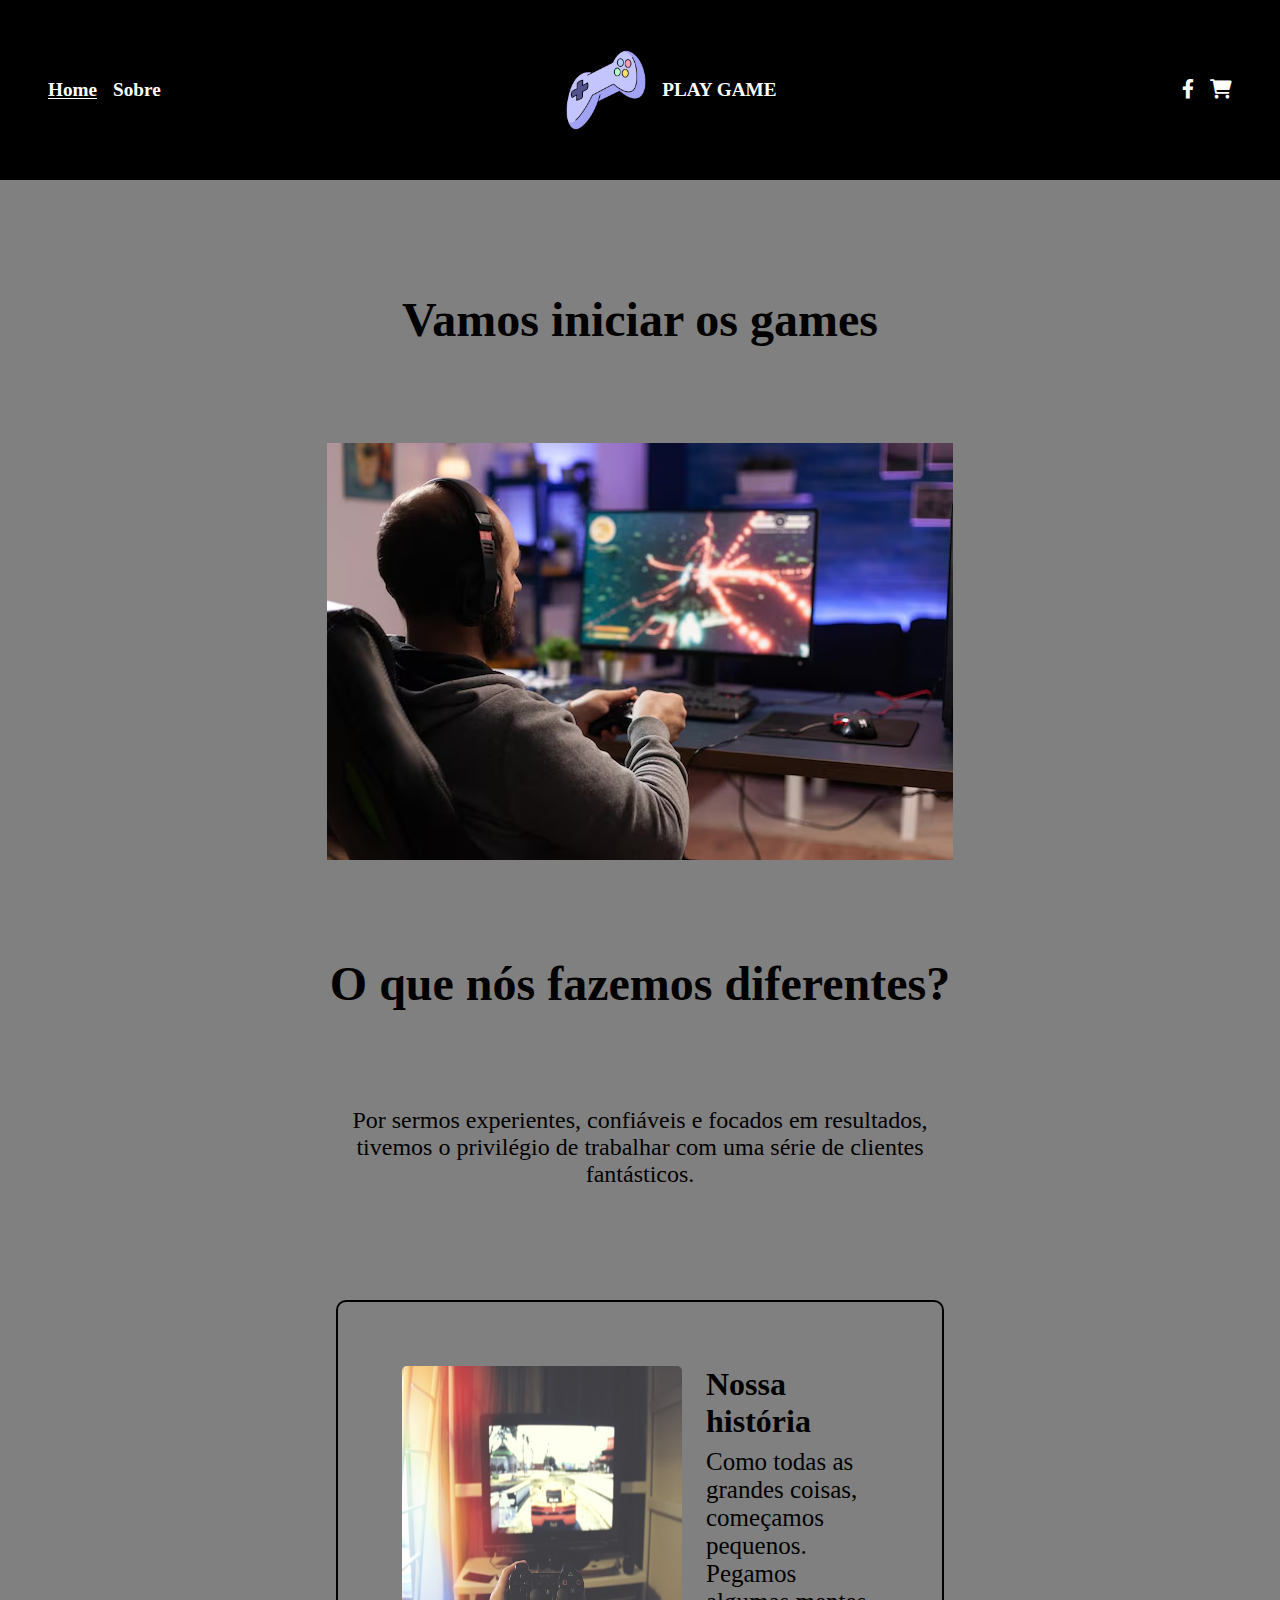
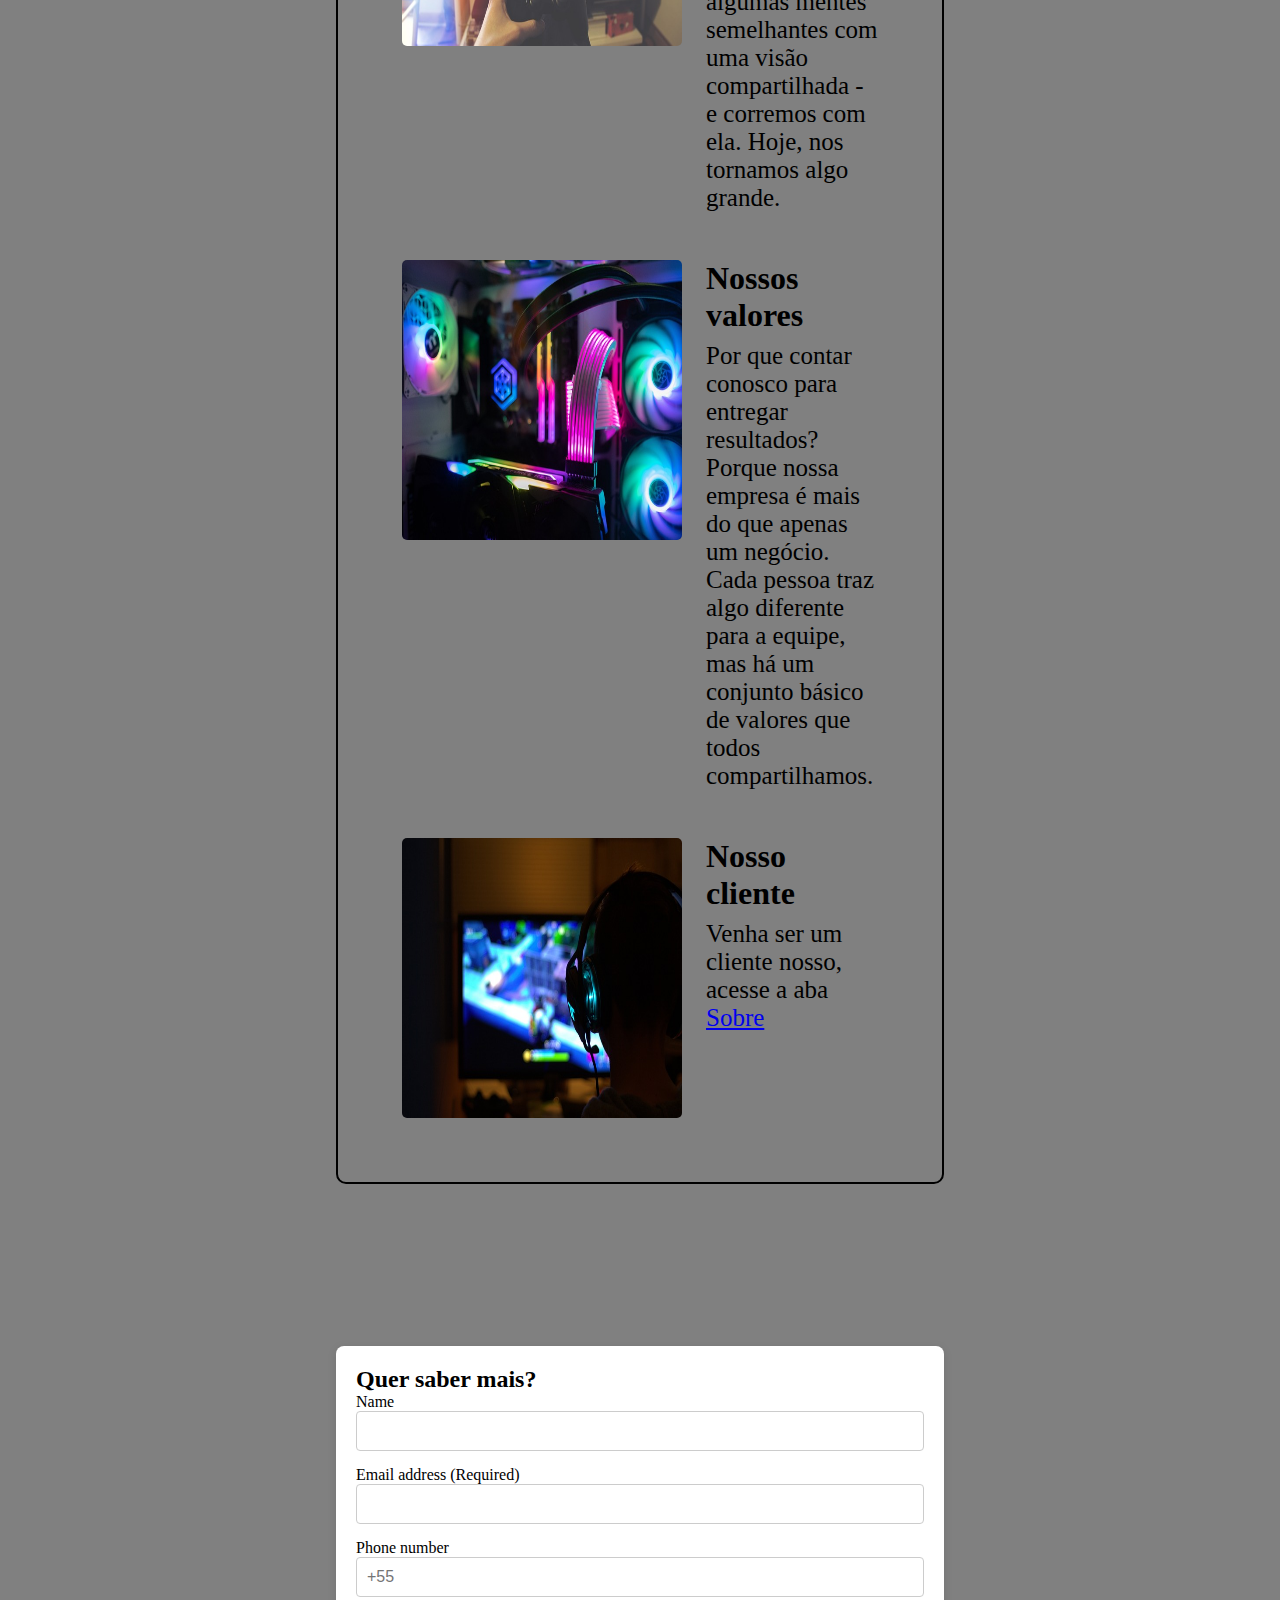
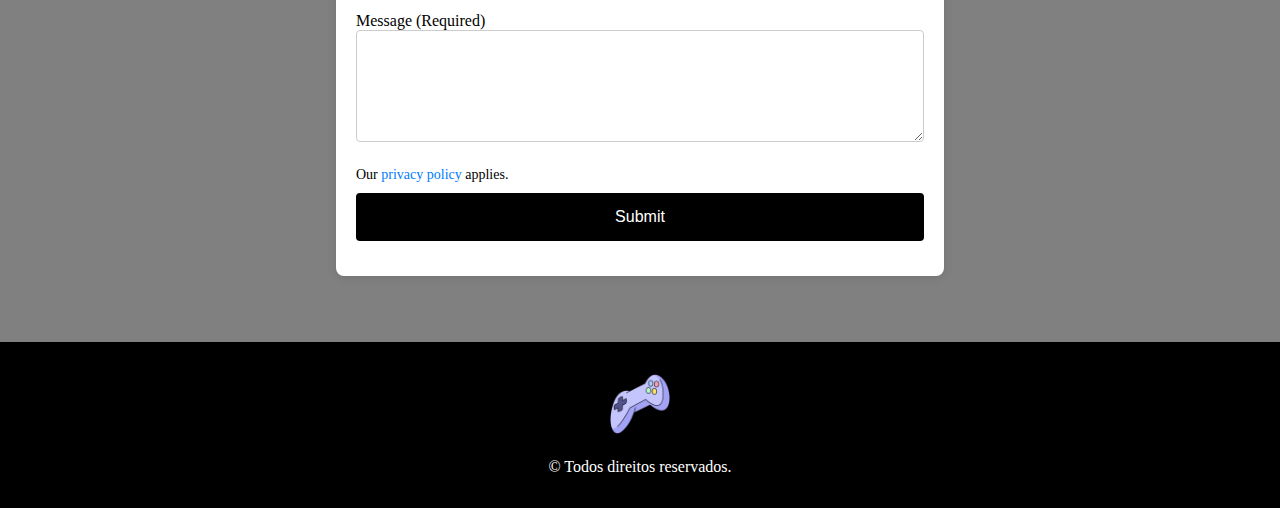
<file: index.html>
<!DOCTYPE html>
<html lang="pt-br">
  <head>
    <meta charset="UTF-8" />
    <meta name="viewport" content="width=device-width, initial-scale=1.0" />
    <title>Home | Play Game</title>
    <link rel="shortcut icon" href="./src/images/logo.png" type="image/x-icon" />
    <link rel="stylesheet" href="https://cdnjs.cloudflare.com/ajax/libs/font-awesome/6.0.0-beta3/css/all.min.css">
    <link rel="stylesheet" href="./src/css/reset.css" />
    <link rel="stylesheet" href="./src/css/index.css" />
  </head>
  <body>
    <header class="cabecalho">
        <nav class="menu">
          <ul class="menu__lista">
            <li class="menu__item ativo">
              <a href="./index.html"> Home</a>
            </li>
            <li class="menu__item">
              <a href="./src/pages/sobre.html">Sobre</a>
            </li>
          </ul>
        </nav>
        <div class="menu__lista">
          <img
          class="cabecalho__imagem" src="./src/images/logo.png" alt="Logo controle colorido." />
          <p class="menu__item">PLAY GAME</p>
        </div>
        <div>
          <ul class="menu__lista">
            <li class="menu__item">
              <i class="fab fa-facebook-f"></i> 
            </li>
            <li class="menu__item">
              <i class="fas fa-shopping-cart"></i> 
            </li>
          </ul>
        </div>
    </header>
    <main class="principal">
      <section class="section">
        <h1 class="section__titulo">Vamos iniciar os games</h1>
        <img class="section__imagem" src="./src/images/jogando.png" alt="Pessoa jogando no computador"
        />
      </section>


      <section class="section">
        <h1 class="section__titulo">O que nós fazemos diferentes?</h1>
        <p class="section__descricao">
          Por sermos experientes, confiáveis e focados em resultados, tivemos o privilégio de trabalhar com uma série de clientes fantásticos.
        </p>
      </section>
      <section class="container">
        <div class="card">
          <img class="card__imagem" src="./src/images/Nossahistoriaplaytation.jpg" alt="Controle e uma televisão com playstation" />
          <div class="card__div">
            <h2 class="div__titulo">Nossa história</h2>
            <p class="div__descricao">
              Como todas as grandes coisas, começamos pequenos. Pegamos algumas mentes semelhantes com uma visão compartilhada - e corremos com ela. Hoje, nos tornamos algo grande.
            </p>
          </div>
        </div>
        <div class="card">
          <img class="card__imagem" src="./src/images/nossovalorPc.jpg" alt="Parte interna do computador" />
          <div class="card__div">
            <h2 class="div__titulo">Nossos valores</h2>
            <p class="div__descricao">
              Por que contar conosco para entregar resultados? Porque nossa empresa é mais do que apenas um negócio. Cada pessoa traz algo diferente para a equipe, mas há um conjunto básico de valores que todos compartilhamos.
            </p>
          </div>
        </div>
        <div class="card">
          <img class="card__imagem" src="./src/images/nossocliente.jpg" alt="Pessoa jogando no computador" />
          <div class="card__div">
            <h2 class="div__titulo">Nosso cliente</h2>
            <p class="div__descricao">
              Venha ser um cliente nosso, acesse a aba <a href= "./src/pages/sobre.html"> Sobre </a> 

              
            </p>
          </div>
        </div>
      </section>
      <section class="section">
        <div class="form-container">
          <h2>Quer saber mais?</h2>
          <form action="#" method="post">
              <label for="name">Name</label>
              <input type="text" id="name" name="name" required>
  
              <label for="email">Email address (Required)</label>
              <input type="email" id="email" name="email" required>
  
              <label for="phone">Phone number</label>
              <input type="tel" id="phone" name="phone" placeholder="+55" pattern="^\+?\d{0,13}" required>
  
              <label for="message">Message (Required)</label>
              <textarea id="message" name="message" rows="5" required></textarea>
  
              <p class="policy">Our <a href="#">privacy policy</a> applies.</p>
  
              <input type="submit" value="Submit">
          </form>
      </div>
    </section>
    </main>
    <footer class="rodape">
      <div class="rodape__informacoes">
        <img
          class="rodape__imagem"
          src="./src/images/logo.png"
          alt="Imagem de um controle colorido"
        />
        <p>&copy; Todos direitos reservados.</p>
      </div>
    </footer>
  </body>
</html>
</file>
<file: src/css/index.css>
.cabecalho {
    width: 100vw;
    height: 20vh;
    display: flex;
    justify-content: space-between;
    align-items: center;
    padding: 3em;
    background-color: black;
  }
  
  .menu__lista {
    display: flex;
    align-items: center;
    gap: 1em;
  }
  
  .menu__item {
    font-size: 1.2em;
    font-weight: bold;
    color: white;
    transition: all 0.3s ease-in-out;
  }
  
  .menu__item.ativo {
    text-decoration: underline;
    text-underline-offset: 2px;
  }
  
  .menu__item:hover {
    opacity: 65%;
  }
  
  .menu__item a {
    color: white;
    text-decoration: none;
  }
  
  .cabecalho__imagem {
    width: 80px;
    height: 80px;
  }
  
  .principal {
    padding: 1em 2em;
    display: flex;
    flex-direction: column;
    background-color: gray;
    min-height: calc(100vh-20vh);
  }
  
  .section {
    display: flex;
    flex-direction: column;
    justify-content: center;
    align-items: center;
  }
  
  .section__titulo {
    font-size: 3em;
    margin: 2em 0;
    text-align: center;
  }
  
  .section__descricao {
    font-size: 1.5em;
    text-align: center;
    max-width: 50%;
  }
  
  .container {
    display: flex;
    flex-direction: column;
    justify-content: center;
    align-items: center;
    gap: 2.5em;
    margin: 7em auto;
    padding: 4em;
    border: 2px solid #000;
    border-radius: 10px;
    gap: 3em;
    max-width: 50%;
  }
  
  .card {
    display: flex;
    gap: 1.5em;
  }
  
  .card__imagem {
    width: 280px;
    height: 280px;
    border-radius: 5px;
  }
  
  .card__div {
    display: flex;
    flex-direction: column;
    gap: 0.5em;
  }
  
  .div__titulo {
    font-size: 32px;
    font-weight: bold;
  }
  
  .div__descricao {
    font-size: 25px;
    max-width: 700px;
  }
  
  .rodape {
    padding: 2em;
    background-color: black;
  }
  
  .rodape__informacoes {
    display: flex;
    flex-direction: column;
    justify-content: center;
    align-items: center;
    color: white;
    gap: 1.5em;
  }
  
  .rodape__imagem {
    width: 60px;
    height: 60px;
  }

  .form-container {
    width: 50%;
    margin: 50px auto;
    padding: 20px;
    background-color: #fff;
    box-shadow: 0 2px 10px rgba(0, 0, 0, 0.1);
    border-radius: 8px;
  }
  
  form {
    display: flex;
    flex-direction: column;
  }
  
  input, textarea {
    width: 100%;
    padding: 10px;
    margin-bottom: 15px;
    border: 1px solid #ccc;
    border-radius: 4px;
    font-size: 16px;
  }
  
  input[type="submit"] {
    background-color: #000;
    color: #fff;
    cursor: pointer;
    border: none;
    padding: 15px;
    border-radius: 4px;
    font-size: 16px;
  }
  
  input[type="submit"]:hover {
    background-color: #444;
  }
  
  .policy {
    margin-top: 10px;
    margin-bottom: 10px;
    font-size: 14px;
  }
  
  .policy a {
    color: #007bff;
    text-decoration: none;
  }
  
  .policy a:hover {
    text-decoration: underline;
  }
</file>
